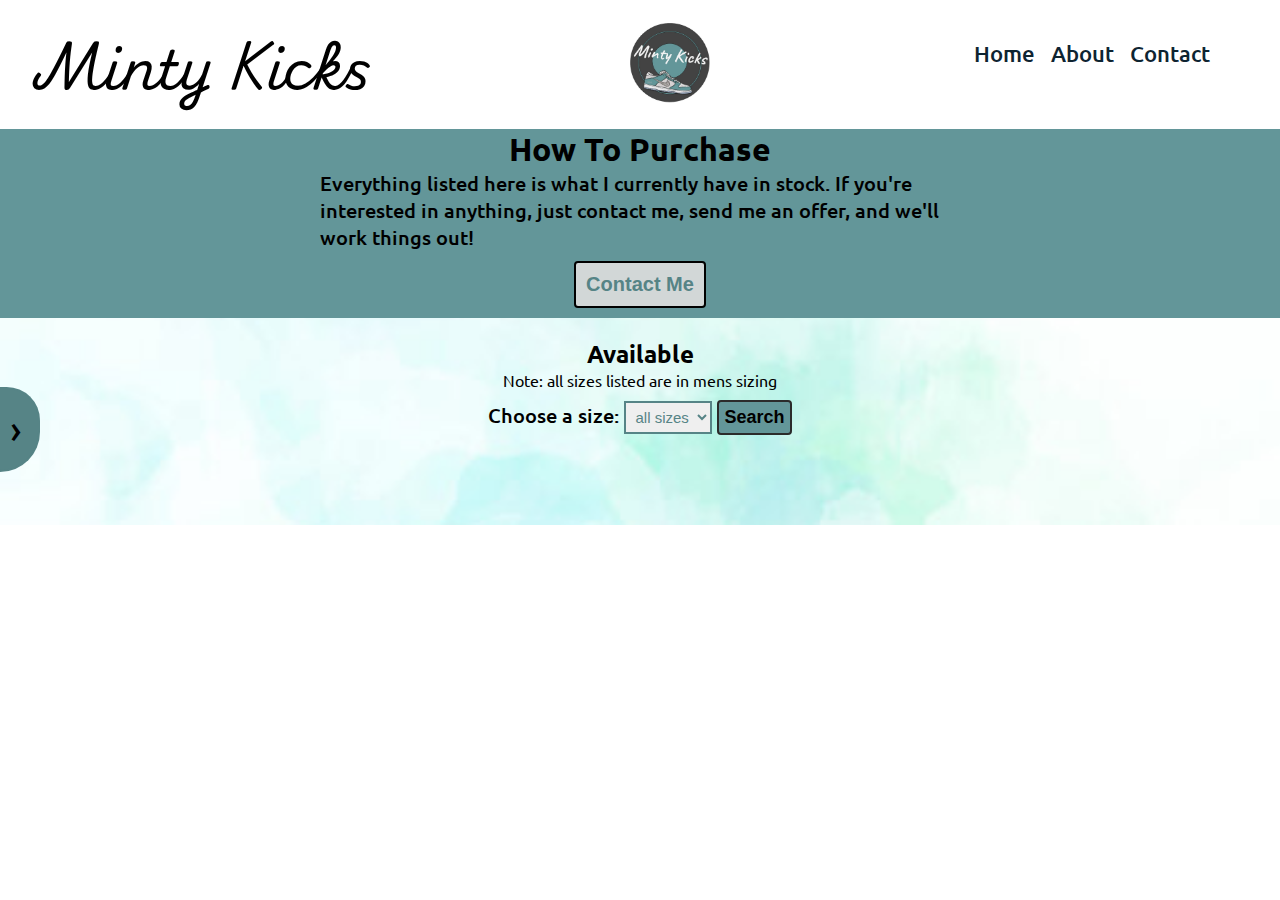
<file: index.html>
<!DOCTYPE html>
<html lang="en">
<head>
    <meta charset="UTF-8">
    <meta name="viewport" content="width=device-width, initial-scale=1.0">
    <title>Minty Kicks</title>
    <link rel="preconnect" href="https://fonts.googleapis.com">
    <link rel="preconnect" href="https://fonts.gstatic.com" crossorigin>
    <link href="https://fonts.googleapis.com/css2?family=Playwrite+DK+Loopet:wght@100..400&display=swap" rel="stylesheet">
    <link rel="stylesheet" href="store.css">
</head>
<body>
    <nav>
        <div class="navbar">
            <div class="title">
                <h1>Minty Kicks</h1>
            </div>
            <u1 class="icon">
                <img src="images\Untitled drawing.jpg" width="80px" />
            </u1>  
            <u1 class="menu">
                <li><a href="#main">Home</a></li>
                <li><a href="about.html">About</a></li>
                <li><a href="contact.html">Contact</a></li>
            </u1>
        </div>
    </nav>
    <section class="sidebar" id="sidebar">
        <div class="title">
            <h2>Minty Kicks</h2>
            <p>SideMenu</p>
        </div>
        <div class="mainMenu">
			<a href="index.html"><button>Home</button></a>
            <a href="about.html"><button>About</button></a>
            <a href="contact.html"><button>Contact</button></a>
            <a href="admin.html"><button>Admin</button></a>
		</div>
        <div class="footer">
            <p>Created by Gilbert Teng | © Minty Kicks 2024 All Rights Reserved.</p>
        </div>
        <div class="expand" id="expand"><span style="font-size: 40px; cursor: pointer"
        onclick="openBar()">&#x203A;</span></div>
        <div class="close" id="close"><span style="font-size: 40px; cursor: pointer"
        onclick="closeBar()">&lsaquo;</span></div>
        <div class="half-circle" id="half-circle"></div>
        <div class="close-circle" id="close-circle"></div>
        <div class="xmark" id="xmark"><button onclick="closeBar()">X</button></div>
    </section>
    

    <section class="notify">
        <div class="body">
            <h1>How To Purchase</h1>
            <p>Everything listed here is what I currently have in stock. If you're interested in anything, just contact me, send me an offer, and we'll work things out!</p>
            <a href="contact.html">
                <button>Contact Me</button>
              </a>
        </div>
    </section>
    <section class="product">
        <div class="main">
            <h2 class="product-cat">Available</h2>
            <p>Note: all sizes listed are in mens sizing</p>
            <form id="sizeNeeded">
                <label for="sizeSelector">Choose a size:</label>
                <select id="sizeSelector" >
                 <option value="0">all sizes</option>
                 <option value="5">5</option>
                 <option value="5.5">5.5</option>
                 <option value="6">6</option>
                 <option value="6.5">6.5</option>
                <option value="7">7</option>
                <option value="7.5">7.5</option>
                <option value="8">8</option>
                <option value="8.5">8.5</option>
                 <option value="9">9</option>
                 <option value="9.5">9.5</option>
                <option value="10">10</option>
                <option value="10.5">10.5</option>
                <option value="11">11</option>
                <option value="11.5">11.5</option>
                <option value="12">12</option>
                 <option value="12.5">12.5</option>
                <option value="13">13</option>
             </select>
            <button id="searchSize">Search</button>
            </form>
            <div class="product-list" id="productList">
               
            </div>
        </div>
            
    </section>
    <script src="store.js"></script>
</body>
</html>
</file>
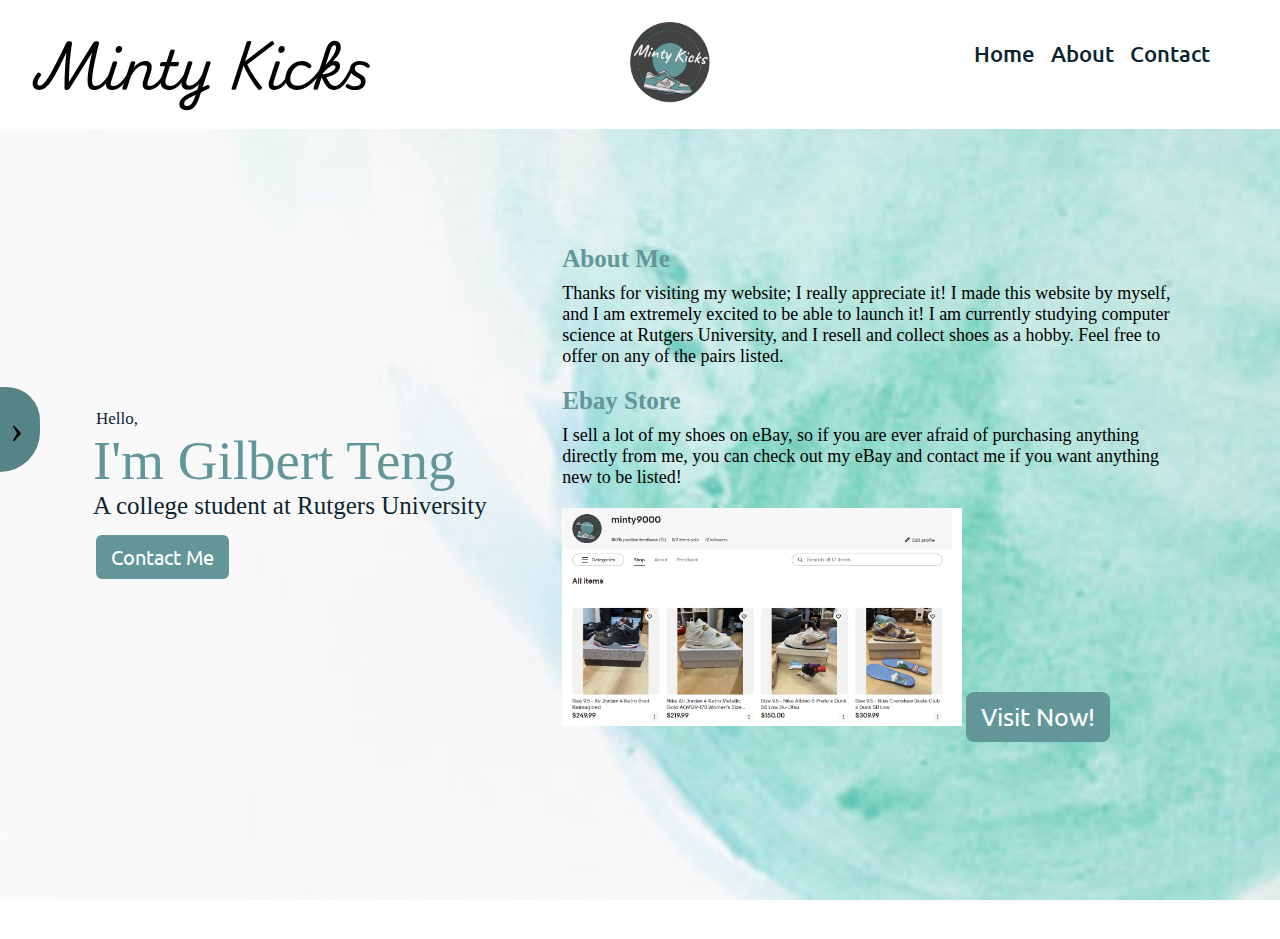
<file: about.html>
<!DOCTYPE html>
<html lang="en">
<head>
    <meta charset="UTF-8">
    <meta name="viewport" content="width=device-width, initial-scale=1.0">
    <title>Document</title>
    <link rel="preconnect" href="https://fonts.googleapis.com">
    <link rel="preconnect" href="https://fonts.gstatic.com" crossorigin>
    <link href="https://fonts.googleapis.com/css2?family=Playwrite+DK+Loopet:wght@100..400&display=swap" rel="stylesheet">
    <link rel="stylesheet" href="about.css">
</head>
<body>
    <nav> 
        <div class="navbar">
          <div class="title">
            <h1>Minty Kicks</h1>
        </div>
            <u1 class="icon">
              <img src="images\Untitled drawing.jpg" width="80px" />
          </u1>  
            <u1 class="menu">
                <li><a href="index.html">Home</a></li>
                <li><a href="#about">About</a></li>
                <li><a href="contact.html">Contact</a></li>
            </u1>
        </div>
    </nav>
    <section class="sidebar" id="sidebar">
      <div class="title">
          <h2>Minty Kicks</h2>
          <p>SideMenu</p>
      </div>
      <div class="mainMenu">
    <a href="index.html"><button>Home</button></a>
          <a href="about.html"><button>About</button></a>
          <a href="contact.html"><button>Contact</button></a>
          <a href="admin.html"><button>Admin</button></a>
  </div>
      <div class="footer">
          <p>Created by Gilbert Teng | © Minty Kicks 2024 All Rights Reserved.</p>
      </div>
      <div class="expand" id="expand"><span style="font-size: 40px; cursor: pointer"
      onclick="openBar()">&#x203A;</span></div>
      <div class="close" id="close"><span style="font-size: 40px; cursor: pointer"
      onclick="closeBar()">&lsaquo;</span></div>
      <div class="half-circle" id="half-circle"></div>
      <div class="close-circle" id="close-circle"></div>
      <div class="xmark" id="xmark"><button onclick="closeBar()">X</button></div>
  </section>
    <section class="main" id="main">
        <div class="content">
          <div class="text">
            <div class="text-one">Hello,</div>
            <div class="text-two">I'm Gilbert Teng</div>
            <div class="text-three">A college student at Rutgers University</div>
            <a href="contact.html">
              <button>Contact Me</button>
            </a>
          </div>
          <div class="cata">
            <div class="About">
              <h2>About Me</h2>
              <p>Thanks for visiting my website; I really appreciate it! I made this website by myself, and I am extremely excited to be able to launch it! I am currently studying computer science at Rutgers University, and I resell and collect shoes as a hobby. Feel free to offer on any of the pairs listed.</p>
            </div>
            <div class="ebay">
              <div class="title">
                <h2>Ebay Store</h2>
              </div>
              <div class="desc">
                <p>I sell a lot of my shoes on eBay, so if you are ever afraid of purchasing anything directly from me, you can check out my eBay and contact me if you want anything new to be listed!</p>
                  <img src="images\Screenshot 2024-07-21 120223.png" width="750px">
              <a href="https://www.ebay.com/usr/minty9000">
                <button>Visit Now!</button>
              </a>
              </div>
            </div>
          </div>
        </div>
      </section>
      <script src="about.js"></script>
</body>
</html>
</file>
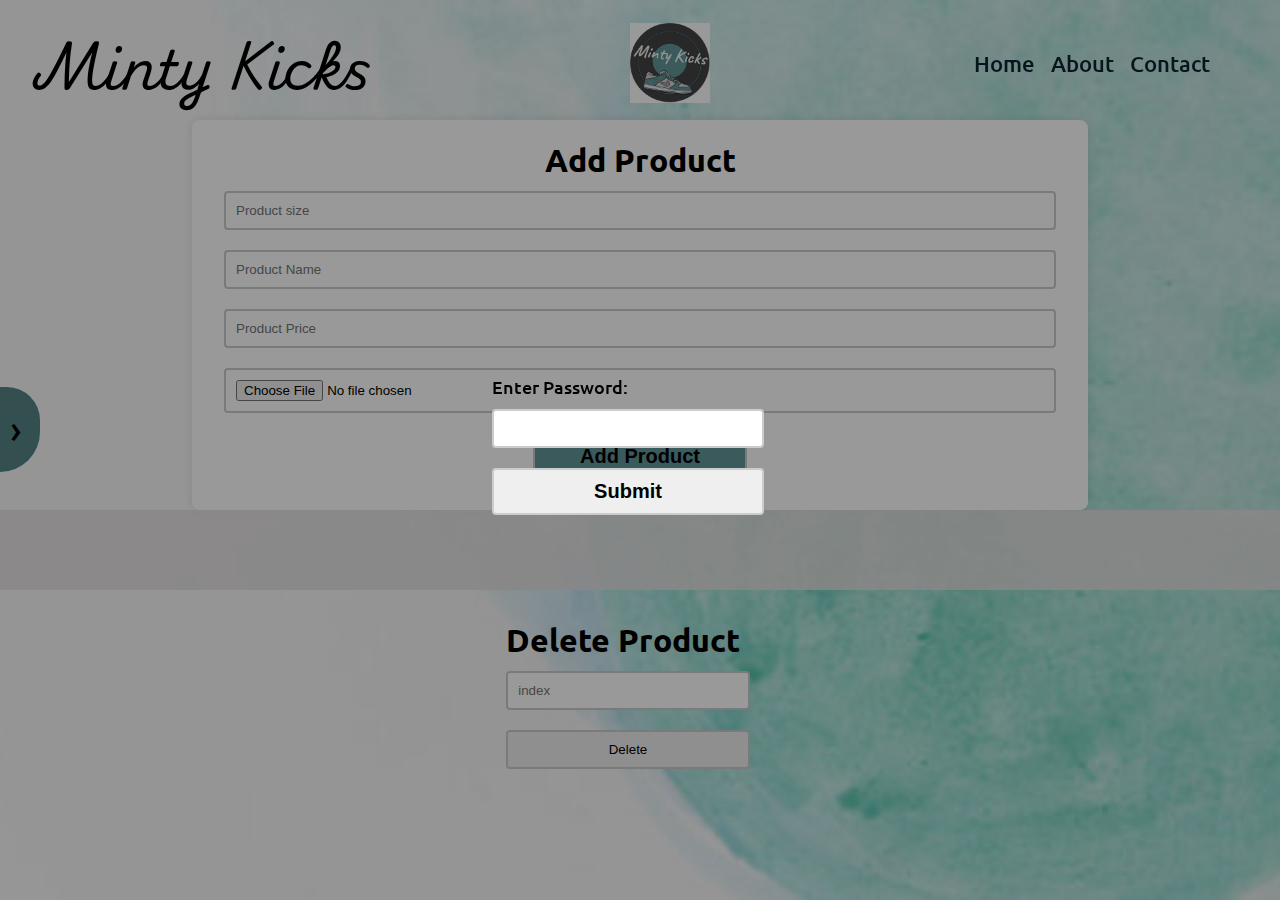
<file: admin.html>
<!DOCTYPE html>
<html lang="en">
<head>
    <meta charset="UTF-8">
    <meta name="viewport" content="width=device-width, initial-scale=1.0">
    <link rel="stylesheet" href="admin.css">
    <link rel="preconnect" href="https://fonts.googleapis.com">
    <link rel="preconnect" href="https://fonts.gstatic.com" crossorigin>
    <link href="https://fonts.googleapis.com/css2?family=Playwrite+DK+Loopet:wght@100..400&display=swap" rel="stylesheet">
    <title>Admin Page</title>
</head>
<body>
    <nav>
        <div class="navbar">
            <div class="title">
                <h1>Minty Kicks</h1>
            </div>
            <ul class="icon">
                <img src="images/Untitled drawing.jpg" width="80px" />
            </ul>  
            <ul class="menu">
                <li><a href="index.html">Home</a></li>
                <li><a href="about.html">About</a></li>
                <li><a href="contact.html">Contact</a></li>
            </ul>
        </div>
    </nav>
    <section class="sidebar" id="sidebar">
        <div class="title">
            <h2>Minty Kicks</h2>
            <p>SideMenu</p>
        </div>
        <div class="mainMenu">
            <a href="index.html"><button>Home</button></a>
            <a href="about.html"><button>About</button></a>
            <a href="contact.html"><button>Contact</button></a>
            <a href="admin.html"><button>Admin</button></a>
        </div>
        <div class="footer">
            <p>Created by Gilbert Teng | © Minty Kicks 2024 All Rights Reserved.</p>
        </div>
        <div class="expand" id="expand"><span style="font-size: 40px; cursor: pointer" onclick="openBar()">&#x203A;</span></div>
        <div class="close" id="close"><span style="font-size: 40px; cursor: pointer" onclick="closeBar()">&lsaquo;</span></div>
        <div class="half-circle" id="half-circle"></div>
        <div class="close-circle" id="close-circle"></div>
        <div class="xmark" id="xmark"><button onclick="closeBar()">X</button></div>
    </section>
    <section class="passwordpage" id="passwordpage">
        <div class="content">
            <p>Enter Password:</p>
            <input type="password" id="password">
            <button onclick="checkPassword()">Submit</button>
            <p id="error" class="error"></p>
        </div>
    </section>
    <div class="empty"></div>
    <div class="adder">
        <h1>Add Product</h1>
        <input type="number" id="productSize" placeholder="Product size">
        <input type="text" id="productName" placeholder="Product Name">
        <input type="number" id="productPrice" placeholder="Product Price">
        <input type="file" id="productImage" accept="image/*">
        <button id="addProductButton">Add Product</button>
    </div>
    <section class="product">
        <div class="product-list" id="productList"></div>
    </section>
    <div class="deleter">
        <h1>Delete Product</h1>
        <input type="text" id="index" placeholder="index">
        <button id="deleteButton">Delete</button>
    </div>
    
    <script src="script.js"></script>
</body>
</html>
</file>
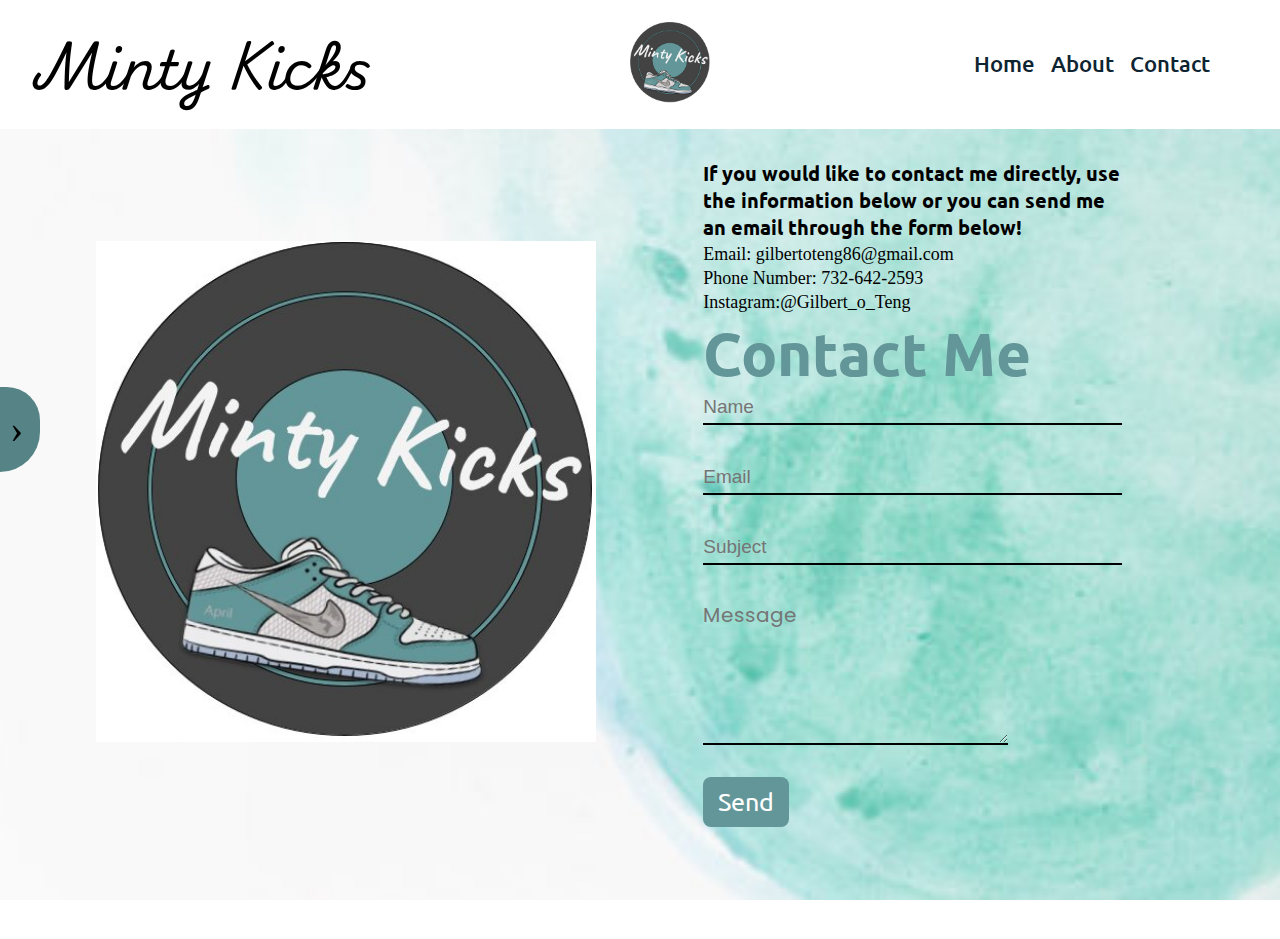
<file: contact.html>
<!DOCTYPE html>
<html lang="en">
<head>
    <meta charset="UTF-8">
    <meta name="viewport" content="width=device-width, initial-scale=1.0">
    <link rel="preconnect" href="https://fonts.googleapis.com">
    <link rel="preconnect" href="https://fonts.gstatic.com" crossorigin>
    <link href="https://fonts.googleapis.com/css2?family=Playwrite+DK+Loopet:wght@100..400&display=swap" rel="stylesheet">
    <link rel="stylesheet" href="contact.css">
    <title>Document</title>
</head>
<body>
    <nav>
        <div class="navbar">
            <div class="title">
                <h1>Minty Kicks</h1>
            </div>
            <u1 class="icon">
                <img src="images\Untitled drawing.jpg" width="80px" />
            </u1>  
            <u1 class="menu">
                <li><a href="index.html">Home</a></li>
                <li><a href="about.html">About</a></li>
                <li><a href="contact.html">Contact</a></li>
            </u1>
        </div>
    </nav>
    <section class="sidebar" id="sidebar">
        <div class="title">
            <h2>Minty Kicks</h2>
            <p>SideMenu</p>
        </div>
        <div class="mainMenu">
			<a href="index.html"><button>Home</button></a>
            <a href="about.html"><button>About</button></a>
            <a href="contact.html"><button>Contact</button></a>
            <a href="admin.html"><button>Admin</button></a>
		</div>
        <div class="footer">
            <p>Created by Gilbert Teng | © Minty Kicks 2024 All Rights Reserved.</p>
        </div>
        <div class="expand" id="expand"><span style="font-size: 40px; cursor: pointer"
        onclick="openBar()">&#x203A;</span></div>
        <div class="close" id="close"><span style="font-size: 40px; cursor: pointer"
        onclick="closeBar()">&lsaquo;</span></div>
        <div class="half-circle" id="half-circle"></div>
        <div class="close-circle" id="close-circle"></div>
        <div class="xmark" id="xmark"><button onclick="closeBar()">X</button></div>
    </section>
    <section class="main" id="main">
        <div class="content">
            <div class="logo">
                <img src="images\Untitled drawing.jpg" width="500px" />
            </div>
            <div class="form">
                <h2>If you would like to contact me directly, use the information below or you can send me an email through the form below!</h2>
                <p>Email: gilbertoteng86@gmail.com</p>
                <p>Phone Number: 732-642-2593</p>
                <p>Instagram:@Gilbert_o_Teng</p>
                <H1>Contact Me</H1>
                <form action="https://api.web3forms.com/submit" method="POST">
                    <input type="hidden" name="access_key" value="7b671de1-31cb-48d9-843d-3b29335ec834">
                    <input type="text" id="name" name="name" required placeholder="Name"><br><br>
                    <input type="email" id="email" name="email" required placeholder="Email"><br><br>
                    <input type="text" name="_subject" required placeholder="Subject">
                    <textarea id="message" name="message" rows="5" required placeholder="Message"></textarea><br><br>
                    <input type="hidden" name="_next" value="contact.html">
                    <button type="Submit" >Send</button>
                </form>  
            </div>
        </div>
    </section>
    <script src="about.js"></script>
</body>
</html>
</file>
<file: store.css>
@import url('https://fonts.googleapis.com/css2?family=Poppins:wght@400;500;600;700&family=Ubuntu:wght@400;500;700&display=swap');

*{
  margin: 0;
  padding: 0;
  box-sizing: border-box;
  text-decoration: none;
  scroll-behavior: smooth;
}
:root{
  --primary-color: #639699;
    --black-color:#0E2431;
    --white-color:#fff;
    --back-color:#e4e1e1dc;
}
::-webkit-scrollbar {
    width: 10px;
  }
  ::-webkit-scrollbar-track {
    background: #f1f1f1;
  }
  ::-webkit-scrollbar-thumb {
    background: var(#CC0033);
    border-radius: 12px;
    transition: all 0.3s ease;
  }
  ::-webkit-scrollbar-thumb:hover {
    background: var(--primary-color);
  }
  body{
    font-family: 'Ubuntu', sans-serif;
  }
  nav{
    width: 100%;
    padding: 20px 0;
    height: auto;
  }
  nav .navbar{
    width: 95%;
    display: flex;
    justify-content: space-between;
    align-items: center;
    margin: auto;
  }
  nav .navbar .title{
    font-size: 27px;
    font-family: "Playwrite DK Loopet", cursive;
  }
  nav .navbar .menu{
    display: flex;
    position: relative;
    align-self: flex-start;
    margin-right: 30px;
    margin-top: 20px;
  }
  nav .navbar .menu li{
    list-style: none;
    margin: 0 8px;
  }
  nav .navbar .menu a{
    font-size: 22px;
    font-weight: 500;
    color:#0E2431;
    padding:6px 0;  
    transition: all 0.4s ease;
  }
  nav .navbar .menu a:hover{
    color: #639699;
  }
.nav .icon{
  position: absolute;
  right: 50%;
}

.product .main{
  height: auto;
  background:url("images/360_F_609938331_2QK00qQ9EGGudALc58Zs5nVAIQSHFBBF.jpg") no-repeat;
  background-size: cover;
  background-position: center center;
  background-attachment: fixed;
  display: flex;
  justify-content: center;
  align-items: center;
  flex-direction: column;
}
.product-list {
  display: grid; 
  grid-template-columns: repeat(auto-fit, minmax(350px, 1fr));
  gap: 30px;
  padding: 30px;
  margin-top: 20px;
  width: 90%;
  margin-left: 10px;
}
.product-cat{
  margin-top: 20px;
}
.product-list p{
  font-size: 20px;
}
.product form{
  font-size: 20px;
  font-weight: 500;
}
.product button{
  padding: 5px;
  background-color: #639699;
  font-size: 18px;
  font-weight: 600;
  cursor: pointer;
  margin: 10px 0;
  border: 2px solid #2b2b2b;
  border-radius: 4px;
}
.product button:hover{
  background-color:#fff;
  color: #568486;
  border-color: #568486;
}
.notify{
  background-color: #639699;
  display: flex;
  justify-content: center;
  align-items: center;
  flex-direction: column;
}
.notify .body{
  width: 50%;
  display: flex;
  justify-content: center;
  align-items: center;
  flex-direction: column;
}
.notify p{
  font-size: 20px;
  font-weight: 500;
}
.notify button{
  padding: 10px;
  background-color:var(--back-color);
  color:#568486;
  font-size: 20px;
  font-weight: 600;
  cursor: pointer;
  margin: 10px 0;
  border: 2px solid #000000;
  border-radius: 4px;
}
.notify button:hover{
  background-color:#639699;
  color: #000000;
}
.sidebar{
  height: 100%;
	width: 0;
	position: fixed;
	z-index: 1;
	top: 0;
	left: 0;
	background:#fff;
	overflow-x: hidden;
	transition: 0.5s;
	padding-top: 60px;
}
.sidebar .mainMenu{
  margin-top: 50px;
  display: flex;
  flex-direction: column;
  color: #568486;
  height: 50%;
  row-gap: 50px;
}
.sidebar .title{
  display: flex;
  flex-direction: column;
  gap: 10px;
  align-items: center;
  color: #568486;
  font-size: 20px;
  font-weight: 600;
}
.sidebar h2{
  font-size:40px;
  color: #000;
}
.sidebar .footer{
  display: flex;
  flex-direction: column;
  width: 100%;
  align-items: center;
  text-align: center;
  justify-content: flex-end;
  height: 30%;
}
.sidebar button{
  color: #568486;
  background-color: transparent;
  border-color: transparent;
  font-size: 25px;
  width: 50%;
  font-weight: 600;
  cursor: pointer;
  z-index: 1;
}
.sidebar button:hover{
  color: #000000;
}
.sidebar .expand{
  position:fixed;
  top: 45%;
  left:10px;
  z-index: 1;

}
.sidebar .close{
  position:fixed;
  top: 45%;
  left:310px;
  z-index: 1;
  display: none;
  transition: height 0.5s ease, opacity 0.5s ease;
}
.sidebar .half-circle{
  position: fixed;
  top: 43%;
  left:0;
  width: 40px;   
  height: 85px;  
  border-top-right-radius: 50px;  
  border-bottom-right-radius: 60px;
  border: 2px solid #000;
  border-left: none;  
  background-color: #568486;
  border-color: #568486;
  display: block;

}
.sidebar .close-circle{
  position: fixed;
  top: 43%;
  left:300px;
  width: 40px;   
  height: 85px;  
  border-top-right-radius: 50px;  
  border-bottom-right-radius: 60px;
  border: 2px solid #000;
  border-left: none;  
  background-color: #568486;
  border-color: #568486;
  display: none;
  transition: height 0.5s ease, opacity 0.5s ease;
}
.sidebar .xmark{
  font-size: 30px;
  font-weight: 500;
  position: fixed;
  left: 260px;
  top: 30px;
  color: #568486;
  display: none;
}
.product select{
  padding: 5px;
  font-size: 15px;
  font-weight: 500;
  border:2px solid #568486;
  color: #568486;
}
@media (max-width:800px){
  nav .navbar .title{
    font-size: 20px;
  }
  nav .navbar .menu a{
    font-size: 17px;
  }
  .notify .body{
    width: 80%;
  }
nav .navbar .menu li{
    margin: 4px;
  }
 .product-list {
    grid-template-columns: repeat(auto-fit, minmax(170px, 1fr));
    gap: 20px;
    padding: 10px;
    margin-top: 10px;
    width: 98%;
  }
}
</file>
<file: about.css>
@import url('https://fonts.googleapis.com/css2?family=Poppins:wght@400;500;600;700&family=Ubuntu:wght@400;500;700&display=swap');
*{
  margin: 0;
  padding: 0;
  box-sizing: border-box;
  text-decoration: none;
  scroll-behavior: smooth;
}
:root{
  --primary-color: #639699;
    --black-color:#0E2431;
    --white-color:#fff;
    --back-color:#e4e1e1dc;
}

nav{
  width: 100%;
  padding: 20px 0;
  height: auto;
}
nav .navbar{
  width: 95%;
  display: flex;
  justify-content: space-between;
  align-items: center;
  margin: auto;
}
nav .navbar{
  width: 95%;
  display: flex;
  justify-content: space-between;
  align-items: center;
  margin: auto;
}
nav .navbar .menu{
  display: flex;
  position: relative;
  align-self: flex-start;
  margin-right: 30px;
  margin-top: 20px;
  font-family: 'Ubuntu', sans-serif;
}
nav .navbar .menu li{
  list-style: none;
  margin: 0 8px;
}
nav .navbar .menu a{
  font-size: 22px;
  font-weight: 500;
  color:#0E2431;
  padding:6px 0;  
  transition: all 0.4s ease;
}
nav .navbar .menu a:hover{
  color: #639699;
}
.nav .icon{
position: absolute;
right: 50%;
}
nav .navbar .title{
  font-size: 27px;
  font-family: "Playwrite DK Loopet", cursive;
}
.main{
  height: 90vh;
  background:url("images/image (1).png") no-repeat;
  background-size: cover;
  background-position: center center;
  background-attachment: fixed;
}
.main .content{
  width: 85%;
  height: 90%;
  margin: auto;
  display: flex;
  justify-content: space-between;
  align-items: center;
}
.main .text{
  width: 45%;
}
.main .text-one{
  font-size: 25px;
  color:#0E2431;
}
.main .text-two{
  font-size: 75px;
  color:#639699;
  font-weight: 500;
  margin-left: -3px;
}
.main .text-three{
  font-size: 35px;
  color:#0E2431;
  font-weight: 500;
  margin-left: -3px;
}
.main .text button{
  background-color:#639699;
  color:#ffffff;
  border-color:#639699;
  border-radius: 8px;
  font-size: 25px;
  padding:8px 16px;
  font-weight:400;
  border:solid transparent;
  transition: all 0.4s ease;
  margin-top: 15px;
  font-family: 'Ubuntu', sans-serif;
}
.main .text button:hover{
  color:#639699;
  background-color:#fff;
  border-color:#639699;
  cursor: pointer;
}
.main .cata{
  width: 50%;
}
.main .cata h2{
  font-size: 35px;
  font-weight: 900;
  margin-bottom: 10px;
  color: #639699;
}
.main .cata p{
  font-size: 20px;
  margin-bottom: 20px;
}
.main .cata button{
  background-color:#639699;
  color:#ffffff;
  border-color:#639699;
  border-radius: 8px;
  font-size: 25px;
  padding:6px 12px;
  font-weight:400;
  border:solid transparent;
  transition: all 0.4s ease;
  margin-top: 10px;
  font-family: 'Ubuntu', sans-serif;
}
.main .cata button:hover{
  color:#639699;
  background-color:#fff;
  border-color:#639699;
  cursor: pointer;
}
.sidebar{
  height: 100%;
	width: 0;
	position: fixed;
	z-index: 1;
	top: 0;
	left: 0;
	background:#fff;
	overflow-x: hidden;
	transition: 0.5s;
	padding-top: 60px;
}
.sidebar .mainMenu{
  margin-top: 50px;
  display: flex;
  flex-direction: column;
  color: #568486;
  height: 50%;
  row-gap: 50px;
}
.sidebar .title{
  display: flex;
  flex-direction: column;
  gap: 10px;
  align-items: center;
  color: #568486;
  font-size: 20px;
  font-weight: 600;
}
.sidebar h2{
  font-size:40px;
  color: #000;
}
.sidebar .footer{
  display: flex;
  flex-direction: column;
  width: 100%;
  align-items: center;
  text-align: center;
  justify-content: flex-end;
  height: 30%;
}
.sidebar button{
  color: #568486;
  background-color: transparent;
  border-color: transparent;
  font-size: 25px;
  width: 50%;
  font-weight: 600;
  cursor: pointer;
  z-index: 1;
}
.sidebar button:hover{
  color: #000000;
}
.sidebar .expand{
  position:fixed;
  top: 45%;
  left:10px;
  z-index: 1;

}
.sidebar .close{
  position:fixed;
  top: 45%;
  left:310px;
  z-index: 1;
  display: none;
  transition: height 0.5s ease, opacity 0.5s ease;
}
.sidebar .half-circle{
  position: fixed;
  top: 43%;
  left:0;
  width: 40px;   
  height: 85px;  
  border-top-right-radius: 50px;  
  border-bottom-right-radius: 60px;
  border: 2px solid #000;
  border-left: none;  
  background-color: #568486;
  border-color: #568486;
  display: block;

}
.sidebar .close-circle{
  position: fixed;
  top: 43%;
  left:300px;
  width: 40px;   
  height: 85px;  
  border-top-right-radius: 50px;  
  border-bottom-right-radius: 60px;
  border: 2px solid #000;
  border-left: none;  
  background-color: #568486;
  border-color: #568486;
  display: none;
  transition: height 0.5s ease, opacity 0.5s ease;
}
.sidebar .xmark{
  font-size: 30px;
  font-weight: 500;
  position: fixed;
  left: 260px;
  top: 30px;
  color: #568486;
  display: none;
}
@media (max-width:1500px){
 .main .cata img{
  width: 400px;
 }
 .main .cata{
  width: 60%;
 }
 .main .cata h2{
  font-size: 25px;
  font-weight: 900;
  margin-bottom: 10px;
  color: #639699;
}
.main .cata p{
  font-size: 18px;
  margin-bottom: 20px;
}
.main .text-one{
  font-size: 17px;
}
.main .text-two{
  font-size: 55px;
  color:#639699;
  font-weight: 500;
  margin-left: -3px;
}
.main .text-three{
  font-size: 25px;
  color:#0E2431;
  font-weight: 500;
  margin-left: -3px;
}
.main .text button{
  border-radius: 6px;
  font-size: 20px;
  padding:6px 12px;
}
}
@media (max-width:700px){
   .main .content{
    flex-direction: column;
   }
   .main .text{
    width: 90%;
  }
   .main .cata{
    width: 90%;
   }
   .main .cata h2{
    font-size: 25px;
    font-weight: 900;
    margin-bottom: 10px;
    color: #639699;
    margin-top: 10px;
  }
  .main .cata p{
    font-size: 17px;
    margin-bottom: 20px;
  }
  .main .text-one{
    margin-top: 20px;
    font-size: 20px;
  }
  .main .text-two{
    font-size: 55px;
    color:#639699;
    font-weight: 500;
    margin-left: -3px;
  }
  .main .text-three{
    font-size: 25px;
    color:#0E2431;
    font-weight: 500;
    margin-left: -3px;
  }
  .main .cata button{
    border-radius: 6px;
    font-size: 20px;
    padding:6px 12px;
  }
}
@media (max-width:800px){
  nav .navbar .title{
    font-size: 20px;
  }
  nav .navbar .menu a{
    font-size: 17px;
  }
  .main .cata img{
    width: 300px;
   }
nav .navbar .menu li{
    margin: 4px;
  }
.main{
      height: auto;
    }
}
</file>
<file: admin.css>
@import url('https://fonts.googleapis.com/css2?family=Poppins:wght@400;500;600;700&family=Ubuntu:wght@400;500;700&display=swap');
*{
  margin: 0;
  padding: 0;
  box-sizing: border-box;
  text-decoration: none;
  scroll-behavior: smooth;
}
:root{
  --primary-color: #639699;
    --black-color:#0E2431;
    --white-color:#fff;
    --back-color:#e4e1e1dc;
}
::-webkit-scrollbar {
    width: 10px;
  }
  ::-webkit-scrollbar-track {
    background: #f1f1f1;
  }
  ::-webkit-scrollbar-thumb {
    background: var(#CC0033);
    border-radius: 12px;
    transition: all 0.3s ease;
  }
  ::-webkit-scrollbar-thumb:hover {
    background: var(--primary-color);
  }
  body{
    font-family: 'Ubuntu', sans-serif;
  }
  nav{
    position: fixed;
    width: 100%;
    padding: 20px 0;
    height: auto;
  }
  nav .navbar{
    width: 95%;
    display: flex;
    justify-content: space-between;
    align-items: center;
    margin: auto;
    
  }
  nav .title{
    font-size: 27px;
    font-family: "Playwrite DK Loopet", cursive;
  }
  nav .navbar .menu{
    display: flex;
    position: relative;
    align-self: flex-start;
    margin-right: 30px;
    margin-top: 30px;
    font-family: 'Ubuntu', sans-serif;
  }
  nav .navbar .menu li{
    list-style: none;
    margin: 0 8px;
  }
  nav .navbar .menu a{
    font-size: 22px;
    font-weight: 500;
    color:#0E2431;
    padding:6px 0;  
    transition: all 0.4s ease;
  }
  nav .navbar .menu a:hover{
    color: #639699;
  }
.nav .icon{
  position: absolute;
  right: 50%;
}
.sidebar{
  height: 100%;
	width: 0;
	position: fixed;
	z-index: 1;
	top: 0;
	left: 0;
	background:#fff;
	overflow-x: hidden;
	transition: 0.5s;
	padding-top: 60px;
}
.sidebar .mainMenu{
  margin-top: 50px;
  display: flex;
  flex-direction: column;
  color: #568486;
  height: 50%;
  row-gap: 50px;
}
.sidebar .title{
  display: flex;
  flex-direction: column;
  gap: 10px;
  align-items: center;
  color: #568486;
  font-size: 20px;
  font-weight: 600;
}
.sidebar h2{
  font-size:40px;
  color: #000;
}
.sidebar .footer{
  display: flex;
  flex-direction: column;
  width: 100%;
  align-items: center;
  text-align: center;
  justify-content: flex-end;
  height: 30%;
}
.sidebar button{
  color: #568486;
  background-color: transparent;
  border-color: transparent;
  font-size: 25px;
  width: 50%;
  font-weight: 600;
  cursor: pointer;
  z-index: 1;
}
.sidebar button:hover{
  color: #000000;
}
.sidebar .expand{
  position:fixed;
  top: 45%;
  left:10px;
  z-index: 1;

}
.sidebar .close{
  position:fixed;
  top: 45%;
  left:310px;
  z-index: 1;
  display: none;
  transition: height 0.5s ease, opacity 0.5s ease;
}
.sidebar .half-circle{
  position: fixed;
  top: 43%;
  left:0;
  width: 40px;   
  height: 85px;  
  border-top-right-radius: 50px;  
  border-bottom-right-radius: 60px;
  border: 2px solid #000;
  border-left: none;  
  background-color: #568486;
  border-color: #568486;
  display: block;

}
.sidebar .close-circle{
  position: fixed;
  top: 43%;
  left:300px;
  width: 40px;   
  height: 85px;  
  border-top-right-radius: 50px;  
  border-bottom-right-radius: 60px;
  border: 2px solid #000;
  border-left: none;  
  background-color: #568486;
  border-color: #568486;
  display: none;
  transition: height 0.5s ease, opacity 0.5s ease;
}
.sidebar .xmark{
  font-size: 30px;
  font-weight: 500;
  position: fixed;
  left: 260px;
  top: 30px;
  color: #568486;
  display: none;
}
.empty{
    height: 120px;
    width: 100%;
}
body{
    display: flex;
    flex-direction: column;
    align-items: center;
    background:url("images/image (1).png") no-repeat;
    background-size: cover;
    background-position: center center;
    background-attachment: fixed;
}
.adder{
    justify-content: center;
    width: 70%;
    gap: 20px;
    padding: 20px;
    box-shadow: 0 0 10px rgba(0, 0, 0, 0.1);
     border-radius: 8px;
     background-color: #fff;
    text-align: center;
}
input, button {
    padding: 10px;
    margin: 10px 0;
    width: calc(100% - 24px);
    border: 2px solid #ccc;
    border-radius: 4px;
}
.adder button{
    background-color: #639699;
    width: 25%;
    font-size: 20px;
    font-weight: 600;
    cursor: pointer;
}
.adder button:hover{
    background-color: #ffffff;
    color: #639699;
    border-color: #639699;
}
.deleter{
    margin-top: 30px;
}
.passwordpage {
  display: block; 
  position: fixed; 
  display: flex;
  z-index: 1; 
  left: 0;
  top: 0;
  width: 100%; 
  height: 100%; 
  background-color: rgb(0,0,0); 
  background-color: rgba(0,0,0,0.4); 
  align-items: center;
  justify-content: center;
}
.passwordpage p{
  font-size: 18px;
  font-weight: 500;
}
.passwordpage button{
  cursor: pointer;
  font-size: 20px;
  font-weight: 600;
}
.passwordpage .error{
  color: #CC0033;
  background-color: #ccc;
}
.passwordpage button:hover{
  background-color: #639699;
}
.product {
  width: 100%;
  height: auto;
  background-color: var(--back-color);
  display: flex;
  justify-content: center;
  align-items: center;
  flex-direction: column;
}
.product .product-list {
  width: 90%;
  display: grid; 
  grid-template-columns: repeat(auto-fit, minmax(200px, 1fr));
  gap: 30px;
  padding: 30px;
  margin-top: 20px;
}
.product button:hover{
  cursor: pointer;
  background-color: #639699;
}
</file>
<file: contact.css>
@import url('https://fonts.googleapis.com/css2?family=Poppins:wght@400;500;600;700&family=Ubuntu:wght@400;500;700&display=swap');
*{
  margin: 0;
  padding: 0;
  box-sizing: border-box;
  text-decoration: none;
  scroll-behavior: smooth;
}
:root{
    --primary-color: #639699;
      --black-color:#0E2431;
      --white-color:#fff;
      --back-color:#e4e1e1dc;
  }
  
  nav{
    width: 100%;
    padding: 20px 0;
    height: auto;
  }
  nav .navbar{
    width: 95%;
    display: flex;
    justify-content: space-between;
    align-items: center;
    margin: auto;
  }
  nav .navbar{
    width: 95%;
    display: flex;
    justify-content: space-between;
    align-items: center;
    margin: auto;
  }
  nav .navbar .menu{
    display: flex;
    position: relative;
    align-self: flex-start;
    margin-right: 30px;
    margin-top: 30px;
    font-family: 'Ubuntu', sans-serif;
  }
  nav .navbar .menu li{
    list-style: none;
    margin: 0 8px;
  }
  nav .navbar .menu a{
    font-size: 22px;
    font-weight: 500;
    color:#0E2431;
    padding:6px 0;  
    transition: all 0.4s ease;
  }
  nav .navbar .menu a:hover{
    color: #639699;
  }
  .nav .icon{
  position: absolute;
  right: 50%;
  }
  nav .navbar .title{
    font-size: 27px;
    font-family: "Playwrite DK Loopet", cursive;
  }
  .sidebar{
    height: 100%;
    width: 0;
    position: fixed;
    z-index: 1;
    top: 0;
    left: 0;
    background:#fff;
    overflow-x: hidden;
    transition: 0.5s;
    padding-top: 60px;
  }
  .sidebar .mainMenu{
    margin-top: 50px;
    display: flex;
    flex-direction: column;
    color: #568486;
    height: 50%;
    row-gap: 50px;
  }
  .sidebar .title{
    display: flex;
    flex-direction: column;
    gap: 10px;
    align-items: center;
    color: #568486;
    font-size: 20px;
    font-weight: 600;
  }
  .sidebar h2{
    font-size:40px;
    color: #000;
  }
  .sidebar .footer{
    display: flex;
    flex-direction: column;
    width: 100%;
    align-items: center;
    text-align: center;
    justify-content: flex-end;
    height: 30%;
  }
  .sidebar button{
    color: #568486;
    background-color: transparent;
    border-color: transparent;
    font-size: 25px;
    width: 50%;
    font-weight: 600;
    cursor: pointer;
    z-index: 1;
  }
  .sidebar button:hover{
    color: #000000;
  }
  .sidebar .expand{
    position:fixed;
    top: 45%;
    left:10px;
    z-index: 1;
  
  }
  .sidebar .close{
    position:fixed;
    top: 45%;
    left:310px;
    z-index: 1;
    display: none;
    transition: height 0.5s ease, opacity 0.5s ease;
  }
  .sidebar .half-circle{
    position: fixed;
    top: 43%;
    left:0;
    width: 40px;   
    height: 85px;  
    border-top-right-radius: 50px;  
    border-bottom-right-radius: 60px;
    border: 2px solid #000;
    border-left: none;  
    background-color: #568486;
    border-color: #568486;
    display: block;
  
  }
  .sidebar .close-circle{
    position: fixed;
    top: 43%;
    left:300px;
    width: 40px;   
    height: 85px;  
    border-top-right-radius: 50px;  
    border-bottom-right-radius: 60px;
    border: 2px solid #000;
    border-left: none;  
    background-color: #568486;
    border-color: #568486;
    display: none;
    transition: height 0.5s ease, opacity 0.5s ease;
  }
  .sidebar .xmark{
    font-size: 30px;
    font-weight: 500;
    position: fixed;
    left: 260px;
    top: 30px;
    color: #568486;
    display: none;
  }
  .main{
    height: 90vh;
    background:url("images/image (1).png") no-repeat;
    background-size: cover;
    background-position: center center;
    background-attachment: fixed;
  }
  .main .content{
    width: 85%;
    height: 90%;
    margin: auto;
    display: flex;
    justify-content: space-between;
    align-items: center;
  }
  .main .form{
    width: 35%;
    margin-right: 100px; 
  }
  .main .form h2{
    font-family: 'Ubuntu', sans-serif;
    font-size: 20px;
    width: 110%;
  }
  .main .form p{
    font-size: 18px;
    margin-top: 3px;
  }
  .main .form h1{
    font-size: 60px;
    font-family: 'Ubuntu', sans-serif;
    font-weight: 600;
    color: #639699;
  }
  .main .form input{
    background-color: transparent; 
    border: none; 
    border-bottom: 2px solid black; 
    padding: 5px 0; 
    outline: none; 
   color: black;
    font-size: 19px; 
    width: 110%;
    display: flex;
    gap: 20px;
  }
  .main .form textarea{
    font-family: 'Poppins', sans-serif;
    margin-top: 30px;
    background-color: transparent; 
    border: none; 
    border-bottom: 2px solid black; 
    padding: 5px 0; 
    outline: none; 
    color: black;
    font-size: 20px; 
    width: 80%;
    height: 150px;
  }
  .main .form button{
    background-color:#639699;
    color:#ffffff;
    border-color:#639699;
    border-radius: 8px;
    font-size: 25px;
    padding:6px 12px;
    font-weight:400;
    border:solid transparent;
    transition: all 0.4s ease;
    margin-top: 10px;
    font-family: 'Ubuntu', sans-serif;
  }
  .main .form button:hover{
    color:#639699;
    background-color:#fff;
    border-color:#639699;
    cursor: pointer;
  }
  @media (max-width:1100px){
    .main .content{
    flex-direction: column;
    width: 85%;
    }
    .main img{
      margin-top: 10px;
      width: 300px;
    }
    .main .form{
      width: 80%;
      margin-top: 10px;
    }
    .main .form h1{
      font-size: 40px;
      margin-top: 20px;
    }
    .main .form input{
      background-color: transparent; 
    border: none; 
    border-bottom: 2px solid black; 
    padding: 5px 0; 
    outline: none; 
   color: black;
    font-size: 15px; 
    width: 110%;
    display: flex;
    gap: 0px;
    }
    .main .form textarea{
      height: 80px;
      margin-top: 10px;
    }
    .main .form h2{
      font-family: 'Ubuntu', sans-serif;
      font-size: 20px;
      width: 130%;
      margin-bottom: 25px;
    }
    .main .form p{
      font-size: 19px;
    }
    .main .form button{
      border-radius: 6px;
      font-size: 20px;
      padding:5px 10px;
      font-weight:400;
    }
  }
  @media (max-width:800px){
    nav .navbar .title{
      font-size: 20px;
    }
    nav .navbar .menu a{
      font-size: 17px;
    }
    nav .navbar .menu li{
    margin: 4px;
  }
    .main{
      height: auto;
    }
  }
</file>
